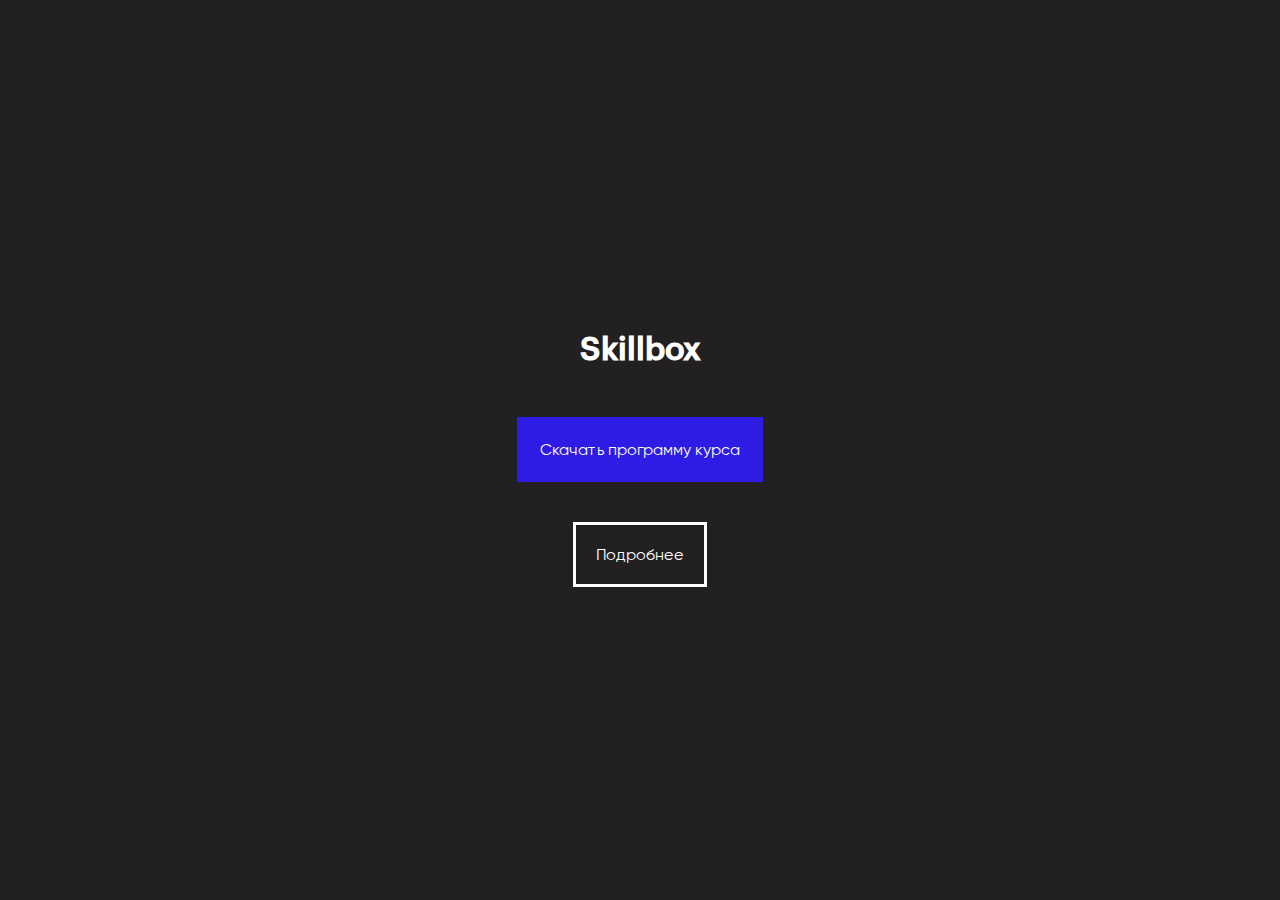
<file: index.html>
<!DOCTYPE html>
<html lang="ru">
<head>
    <meta charset="UTF-8">
    <meta http-equiv="X-UA-Compatible" content="IE=edge">
    <meta name="viewport" content="width=device-width, initial-scale=1.0">
    <title>Игра - Угадайка!</title>
    <link rel="stylesheet" href="css/style.css">
</head>
<body>
    <div class="main-content">
    <a href="https://skillbox.ru/" target="_blank" class="header"><h1>Skillbox</h1></a> 
    <a href="2.7_Skillbox_Layout.docx" class="download">Скачать программу курса</a>
    <a href="program.html" class="link">Подробнее</a>
    </div>
</body>
</html>
</file>
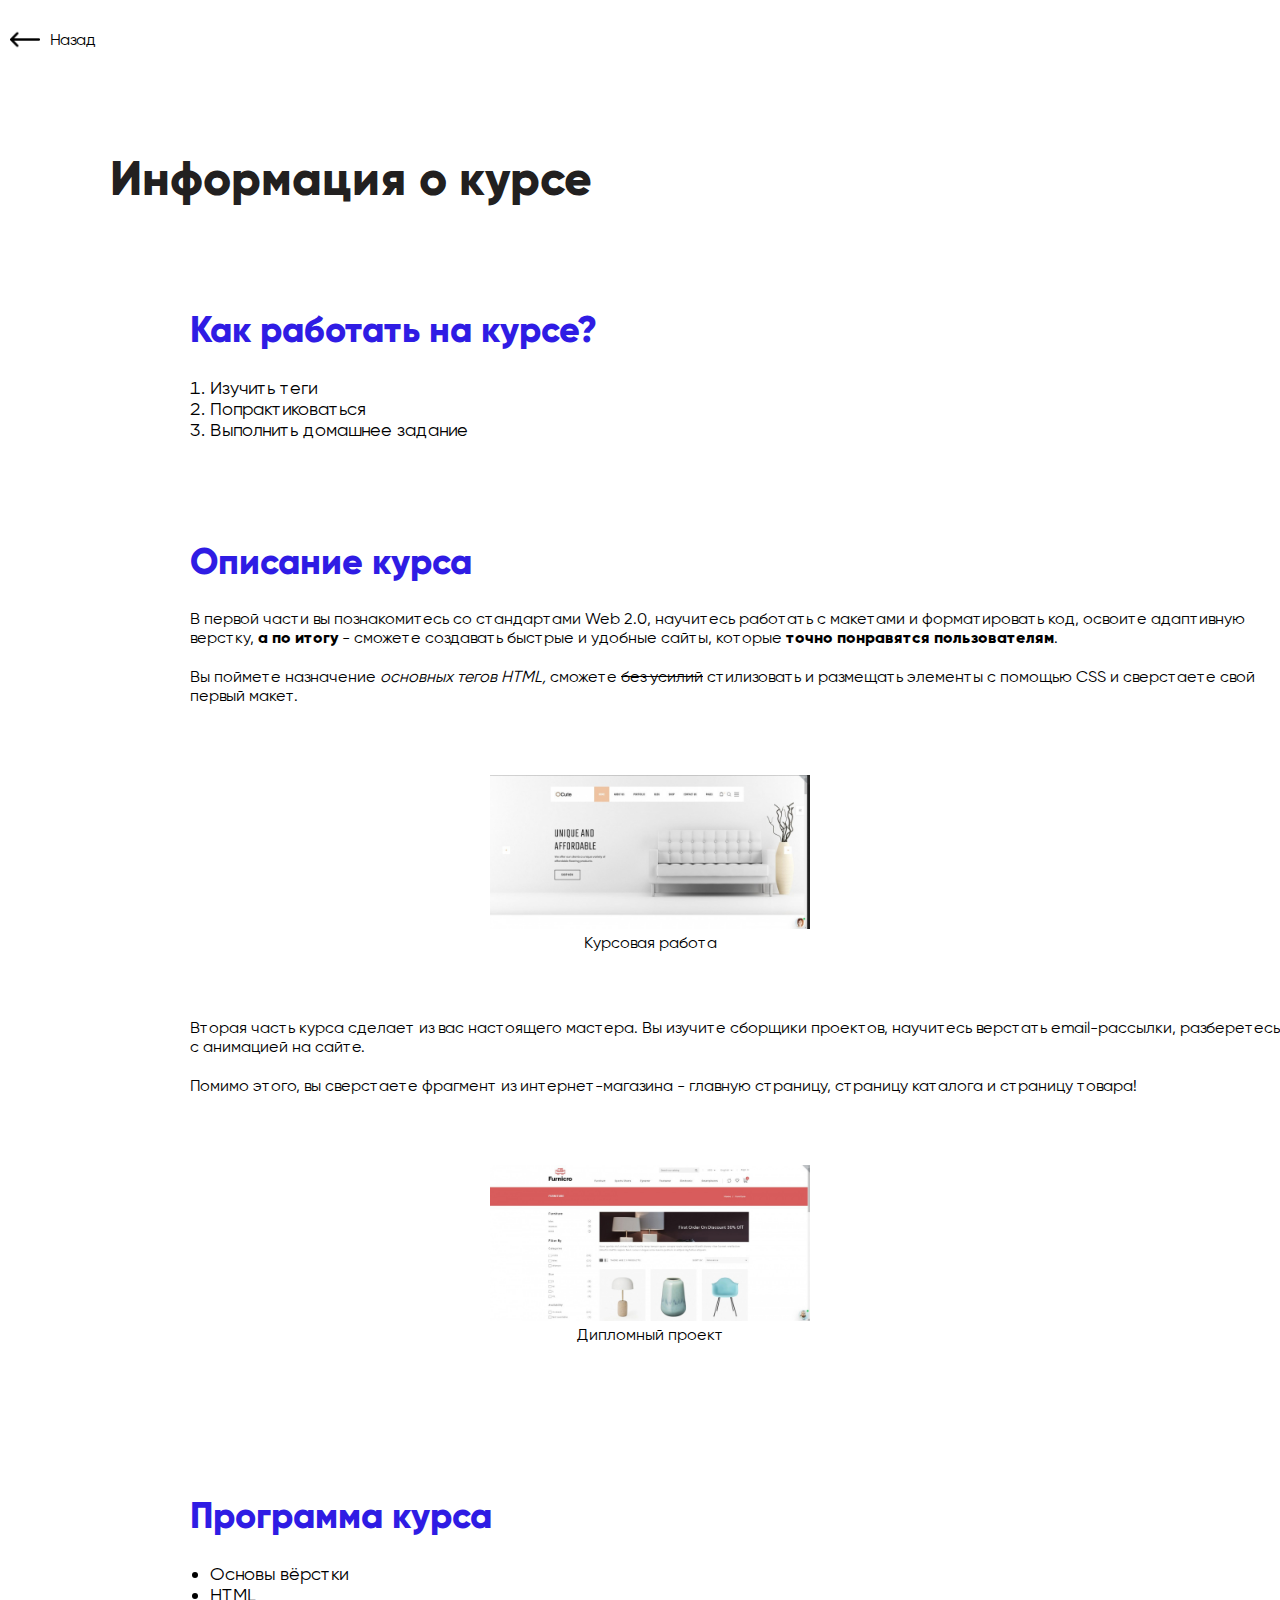
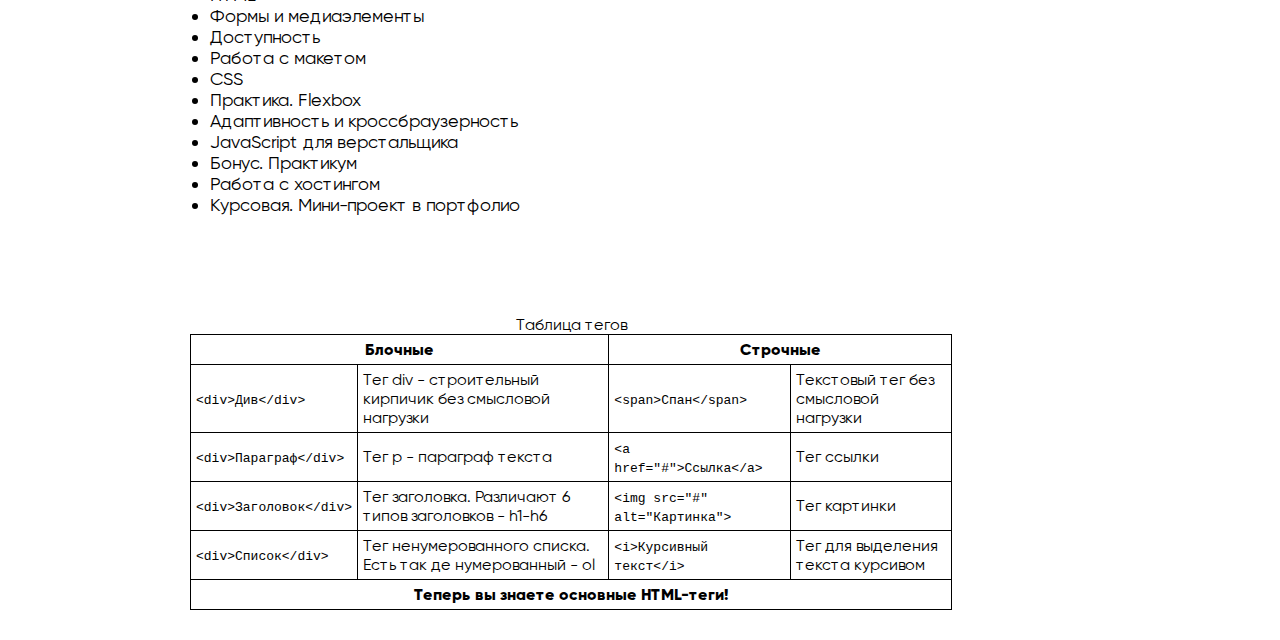
<file: program.html>
<!DOCTYPE html>
<html lang="ru">
<head>
    <meta charset="UTF-8">
    <meta http-equiv="X-UA-Compatible" content="IE=edge">
    <meta name="viewport" content="width=device-width, initial-scale=1.0">
    <title>Подробнее о программе</title>  
    <link rel="stylesheet" href="css/style.css"> 
</head>
<body>
    <div class="container">
    <a href="index.html" class="back">Назад</a>
    <h1 class="h1">Информация о курсе</h1>
    <h3>Как работать на курсе?</h3>
    <ol class="list">
        <li><a href="#table">Изучить теги</a></li>
        <li>Попрактиковаться</li>
        <li>Выполнить домашнее задание</li>
    </ol>
    <h3>Описание курса</h3>
    <p class="p">
    В первой части вы познакомитесь со стандартами Web 2.0, научитесь работать с макетами и форматировать код, освоите адаптивную верстку, <strong>а по итогу</strong> - сможете создавать быстрые и удобные сайты, которые <strong>точно понравятся пользователям</strong>.
    </p>
    <p class="p">
    Вы поймете назначение <i>основных тегов HTML,</i> сможете <s>без усилий</s> стилизовать и размещать элементы с помощью CSS и сверстаете свой первый макет.
    </p>
    <figure>
    <img src="img/2.7_site1.jpeg" width="40%">
    <figcaption>Курсовая работа</figcaption> 
    </figure>
    <p class="p">
        Вторая часть курса сделает из вас настоящего мастера. Вы изучите сборщики проектов, научитесь верстать email-рассылки, разберетесь с анимацией на сайте.
    </p>
    <p class="p">
        Помимо этого, вы сверстаете фрагмент из интернет-магазина - главную страницу, страницу каталога и страницу товара!
    </p> 
    <figure>
        <img src="img/2.7_site2.jpeg" width="40%">
        <figcaption>Дипломный проект</figcaption> 
        </figure>
    <h3>
        Программа курса
    </h3>
    <ul class="list">
        <li>Основы вёрстки</li>
        <li>HTML</li>
        <li>Формы и медиаэлементы</li>
        <li>Доступность</li>
        <li>Работа с макетом</li>
        <li>CSS</li>
        <li>Практика. Flexbox</li>
        <li>Адаптивность и кроссбраузерность</li>
        <li>JavaScript для верстальщика</li>
        <li>Бонус. Практикум</li>
        <li>Работа с хостингом</li>
        <li>Курсовая. Мини-проект в портфолио</li>
    </ul>
    <table id="table" width="60%" cellspacing="0">
        <thead>
            <caption colspan="4">Таблица тегов</caption>
        </thead>
        <tbody>
        <tr>
            <th colspan="2">Блочные</th>
            <th colspan="2">Строчные</th>
        </tr>
        <tr>
            <td><code>&ltdiv&gtДив&lt/div&gt</code></td>
            <td>Тег div - строительный кирпичик без смысловой нагрузки</td>
            <td><code>&ltspan&gtСпан&lt/span&gt</code></td>
            <td>Текстовый тег без смысловой нагрузки</td>
        </tr>
        <tr>
            <td><code>&ltdiv&gtПараграф&lt/div&gt</code></td>
            <td>Тег p - параграф текста</td>
            <td><code>&lta href="#"&gtСсылка&lt/a&gt</code></td>
            <td>Тег ссылки</td>

        </tr>
        <tr>
            <td><code>&ltdiv&gtЗаголовок&lt/div&gt</code></td>
            <td>Тег заголовка. Различают 6 типов заголовков - h1-h6</td>
            <td><code>&ltimg src="#" alt="Картинка"&gt</code></td>
            <td>Тег картинки</td>
        </tr>
        <tr>
            <td><code>&ltdiv&gtСписок&lt/div&gt</code></td>
            <td>Тег ненумерованного списка. Есть так де нумерованный - ol</td>
            <td><code>&lti&gtКурсивный текст&lt/i&gt</code></td>
            <td>Тег для выделения текста курсивом</td>
        </tr>
        <tr>
            <td colspan="4" style="text-align:center"><b>Теперь вы знаете основные HTML-теги!</b></td>
        </tr>
        </tbody>
    </table>
    </div>
</body>
</html>
</file>
<file: css/style.css>
@font-face {
  font-family: 'Graphik LCG';
  src: url('../fonts/GraphikLCG-Medium.woff2') format('woff2'),
    url('../fonts/GraphikLCG-Medium.woff') format('woff');
  font-display: swap;
  font-weight: 500;
  font-style: normal;
}

@font-face {
  font-family: 'Gilroy';
  src: url('../fonts/Gilroy-Regular.woff2') format('woff2'),
    url('../fonts/Gilroy-Regular.woff') format('woff');
  font-display: swap;
  font-weight: normal;
  font-style: normal;
}

@font-face {
  font-family: 'Gilroy';
  src: url('../fonts/Gilroy-ExtraBold.woff2') format('woff2'),
    url('../fonts/Gilroy-ExtraBold.woff') format('woff');
  font-display: swap;
  font-weight: 800;
  font-style: normal;
}

@font-face {
  font-family: 'Gilroy';
  src: url('../fonts/Gilroy-Medium.woff2') format('woff2'),
    url('../fonts/Gilroy-Medium.woff') format('woff');
  font-display: swap;
  font-weight: 500;
  font-style: normal;
}

* {
  box-sizing: border-box;
}

body {
  margin: 0;
  font-family: 'Gilroy', sans-serif;
}

a {
  color: inherit;
  text-decoration: none;
}

.main-content {
    display: flex;
    flex-direction: column;
    justify-content: center;
    align-items: center;
    height: 100vh;
    background-color: #222020;
}

.header {
    color: white;
    font-family: 'Graphik LCG', sans-serif;
    margin-bottom: 30px;
}

.download {
    padding: 20px;
    color: white;
    background-color: #2f1ce4;
    border: 3px solid #2f1ce4;
}

.link {
    padding: 20px;
    margin-top: 40px;
    color: white;
    background-color: rgb(0, 0, 0, 0);
    border: 3px solid white;
}

.container {
    width: 1170;
    margin: 0 auto;
    padding-top: 30px;
    padding-bottom: 30px;
    padding-left: 10px;
}

.back {   
    background-image: url("../img/return.png");
    background-position: left center;
    background-size: 30px 30px;
    background-repeat: no-repeat;
    padding-left: 40px
}

.h1 {
    margin-top: 100px;
    padding-left: 100px;
    font-size: 48px;
    color: #222020;
}

h3 {
    padding-left: 180px;
    font-size: 36px;
    color: #2f1ce4;
    margin-top: 100px;
    margin-bottom: 25px;
}

.list {
    padding-left: 200px;
    font-size: 18px;
}

.p {
    padding-left: 180px;
    margin-bottom: 20px;
}

figure {
    padding-left: 200px;
    text-align: center;
    display: inline-block;
    margin-top: 50px;
    margin-bottom: 50px;
}

table,th,td,tr {
    margin-top: 100px;
    border: 1px solid black;
}

table {
    border-collapse: collapse;
    margin-left: 180px;
}

th,td,tr {
padding: 5px;
}
</file>
